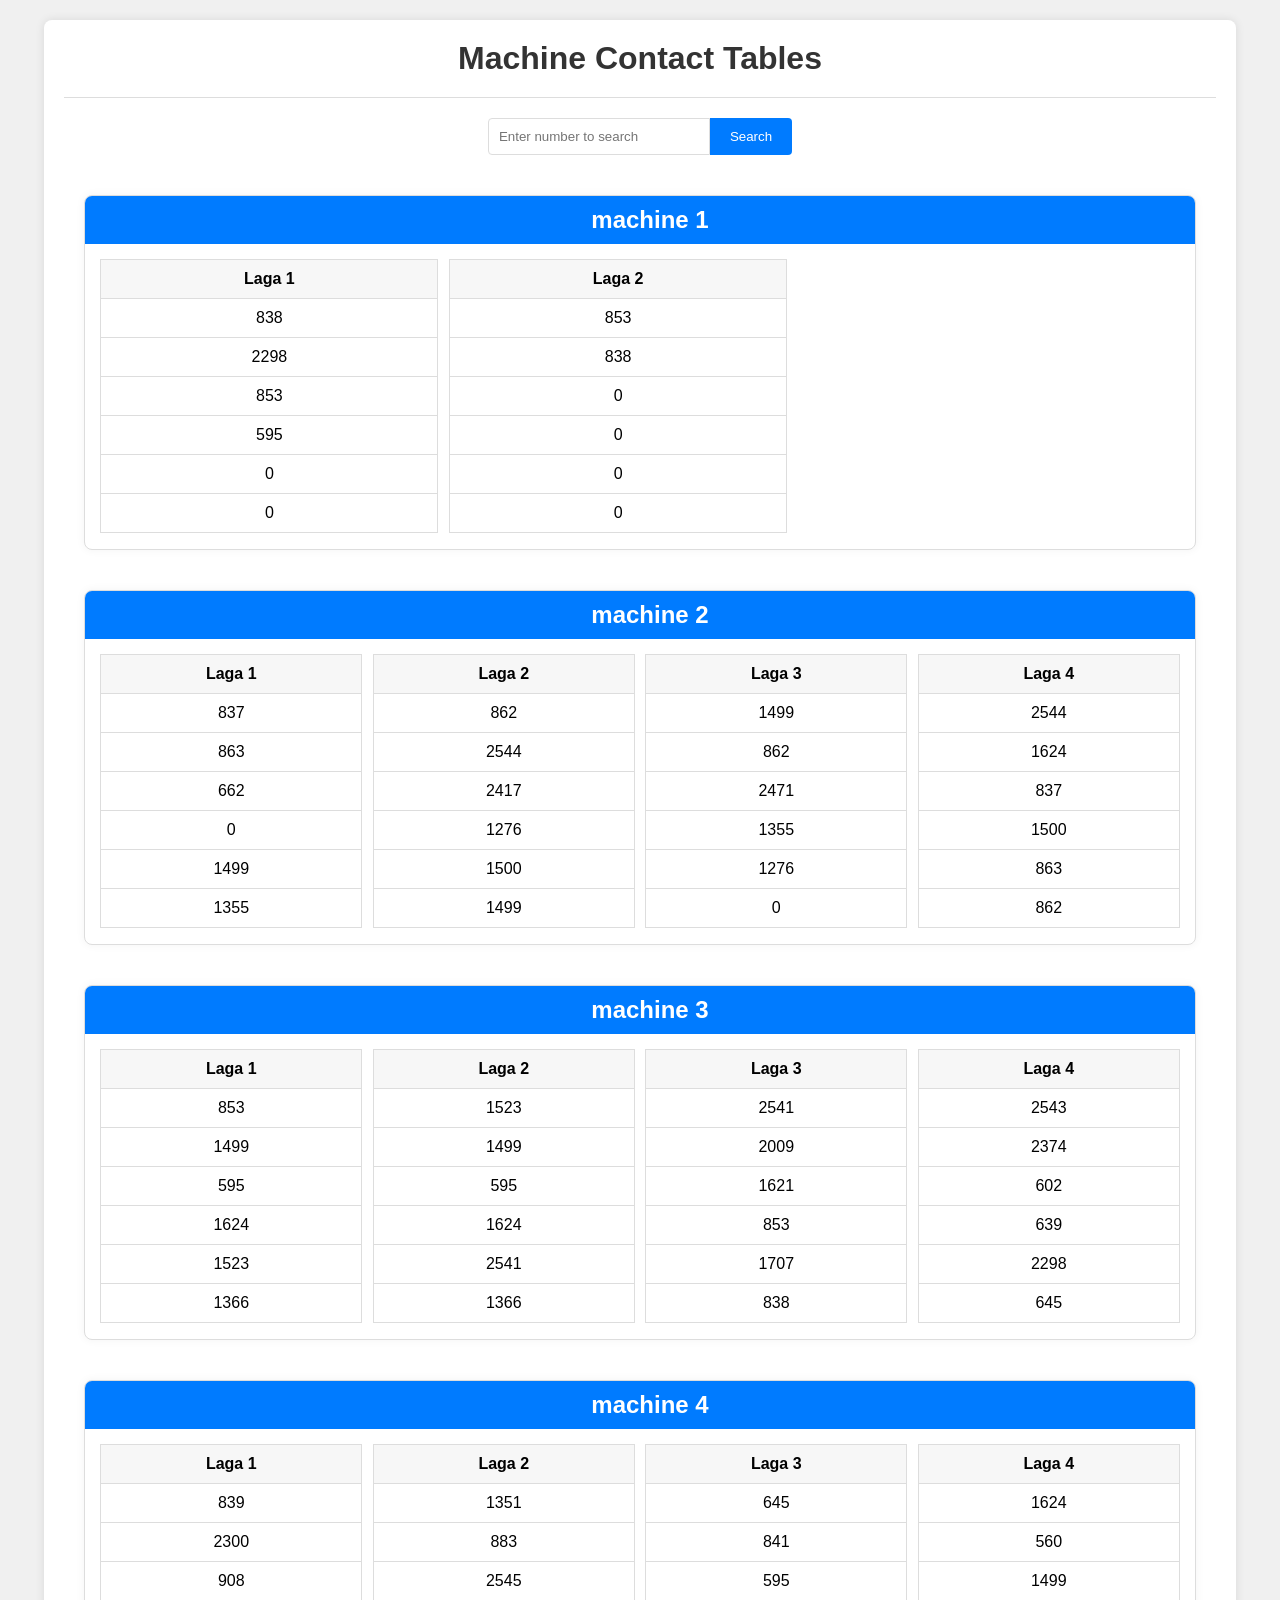
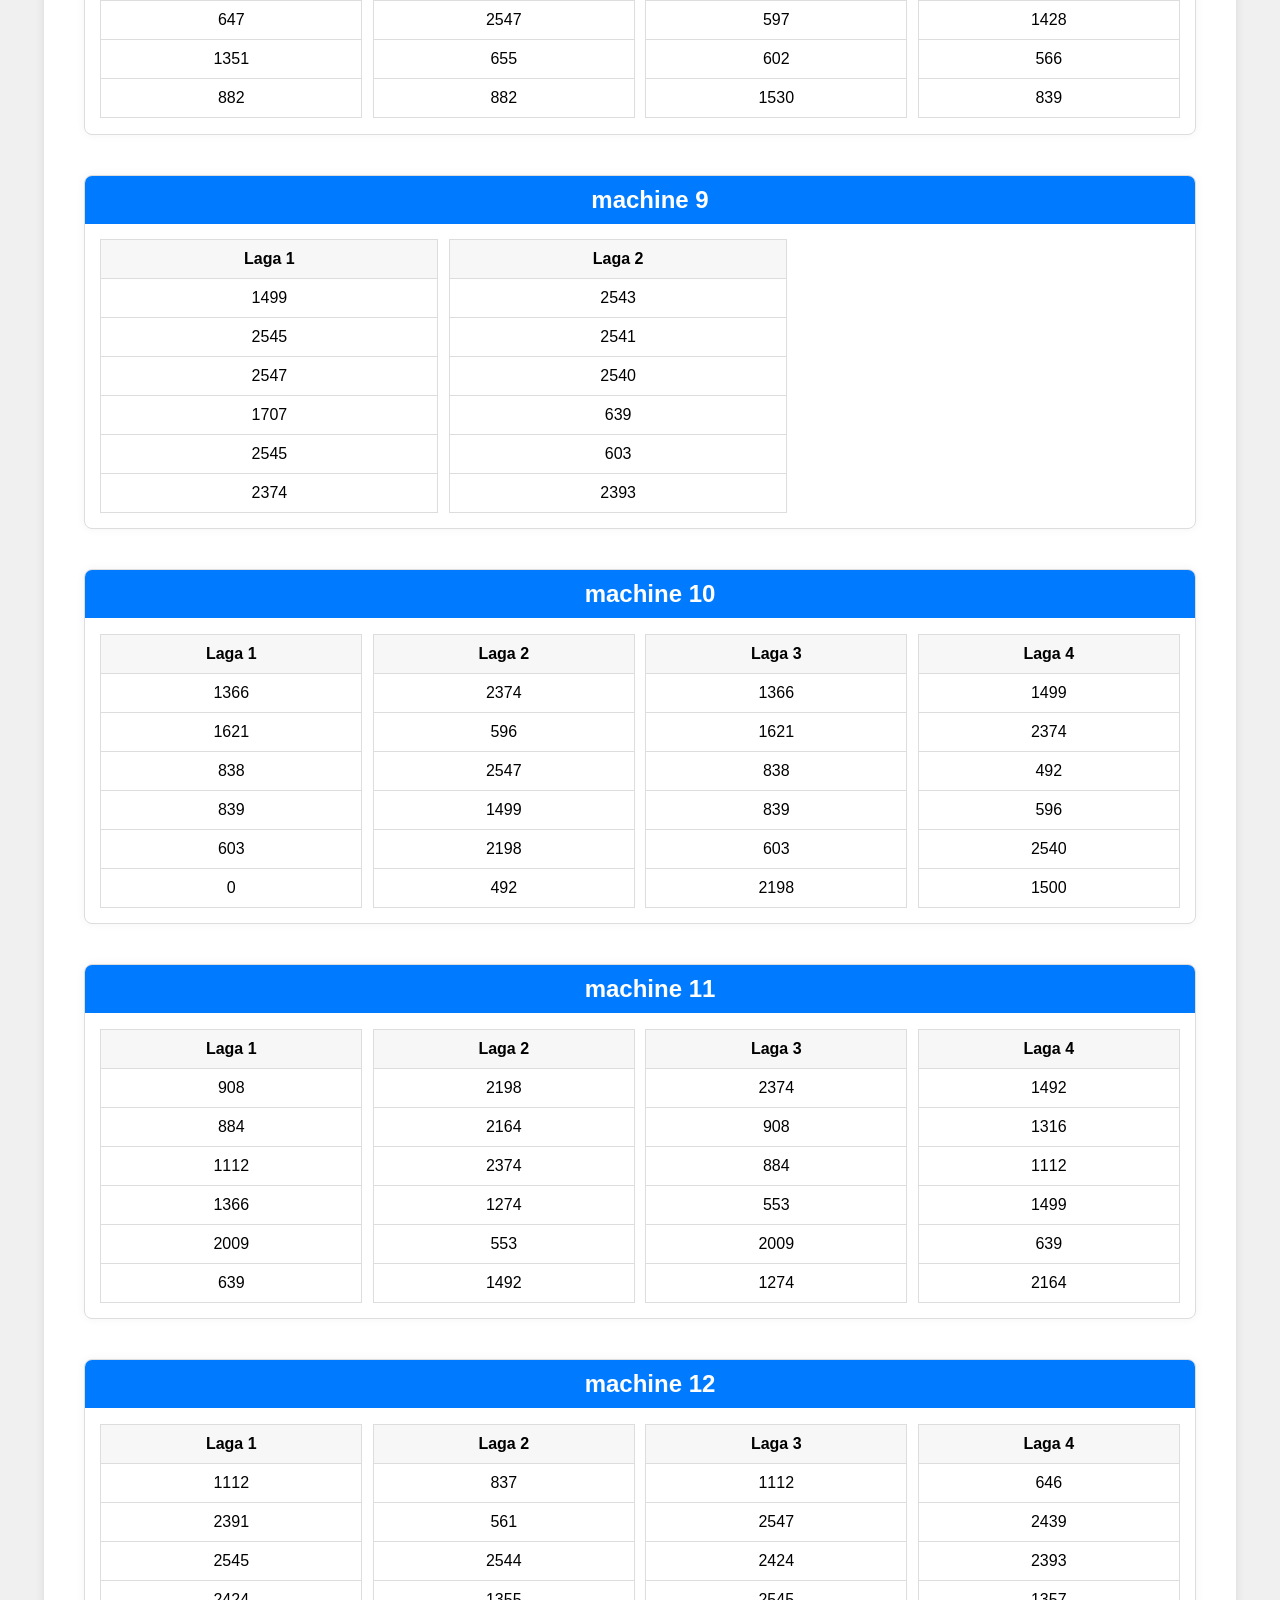
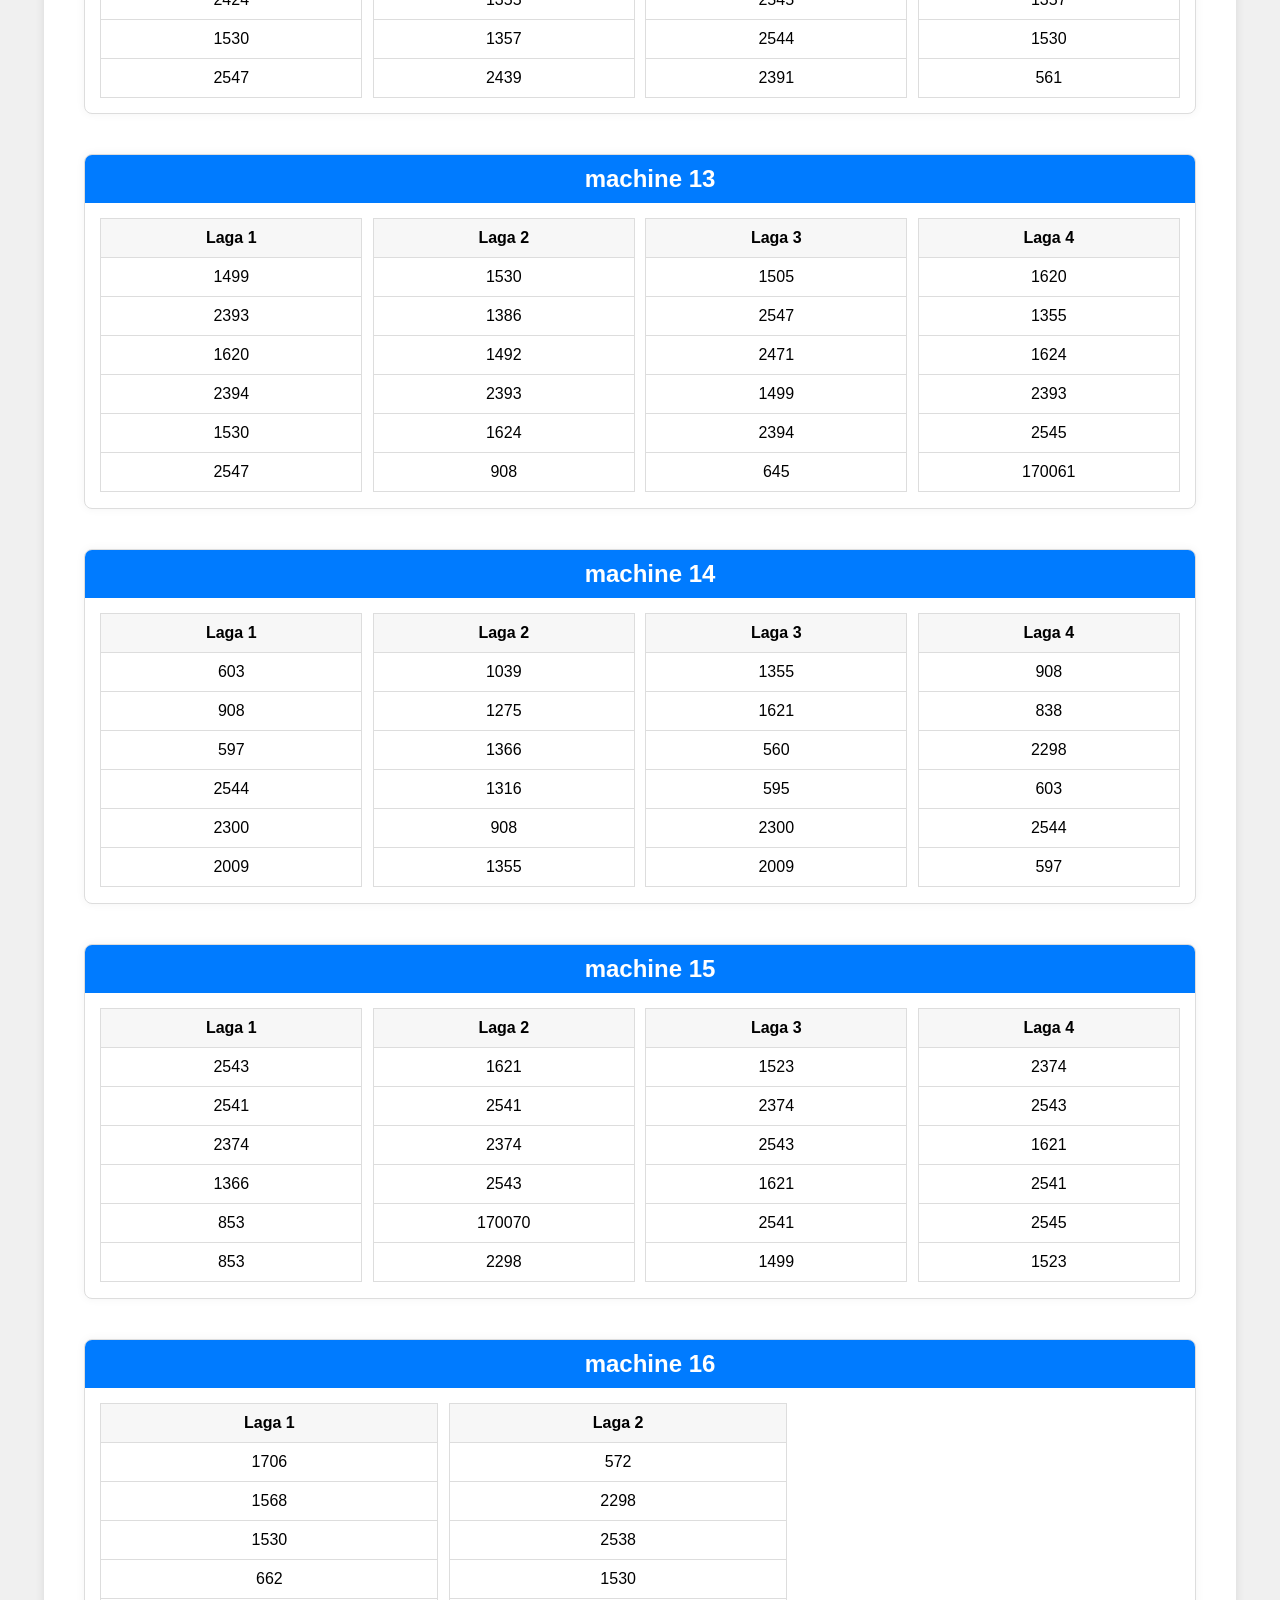
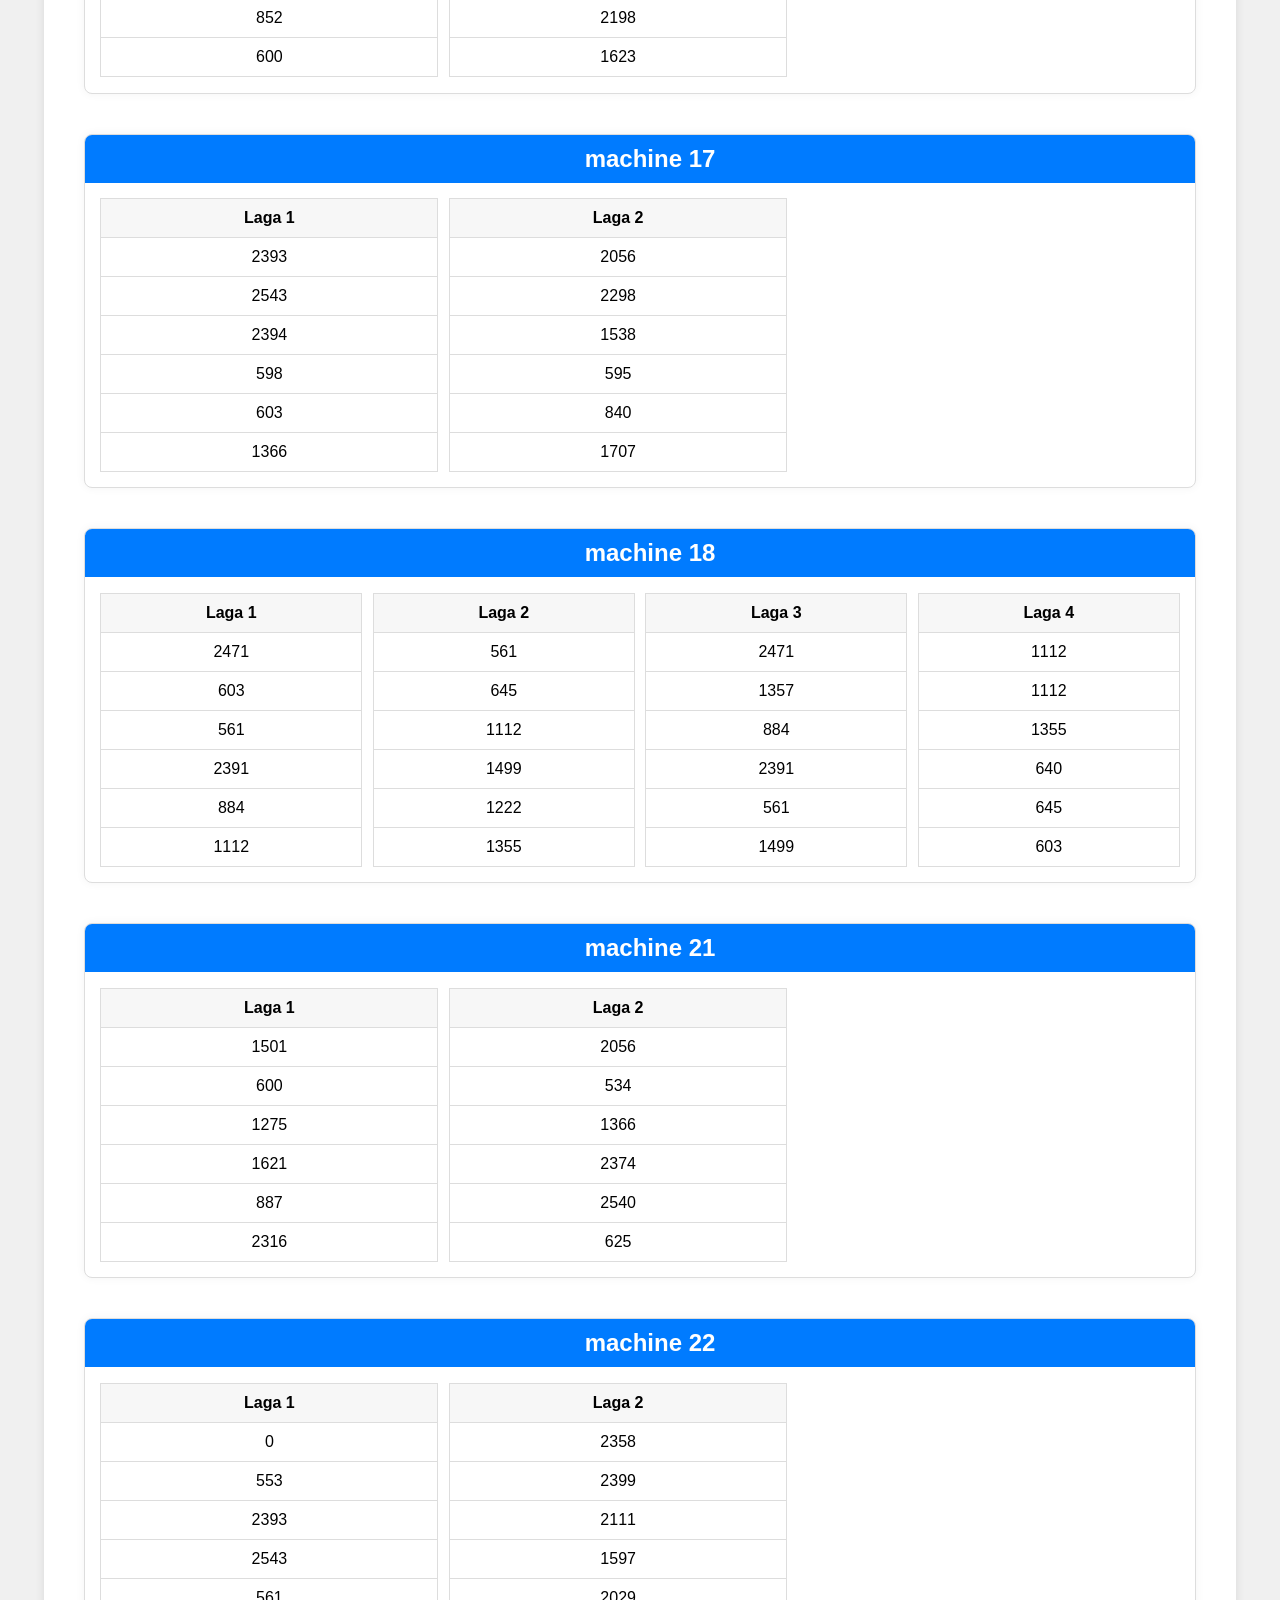
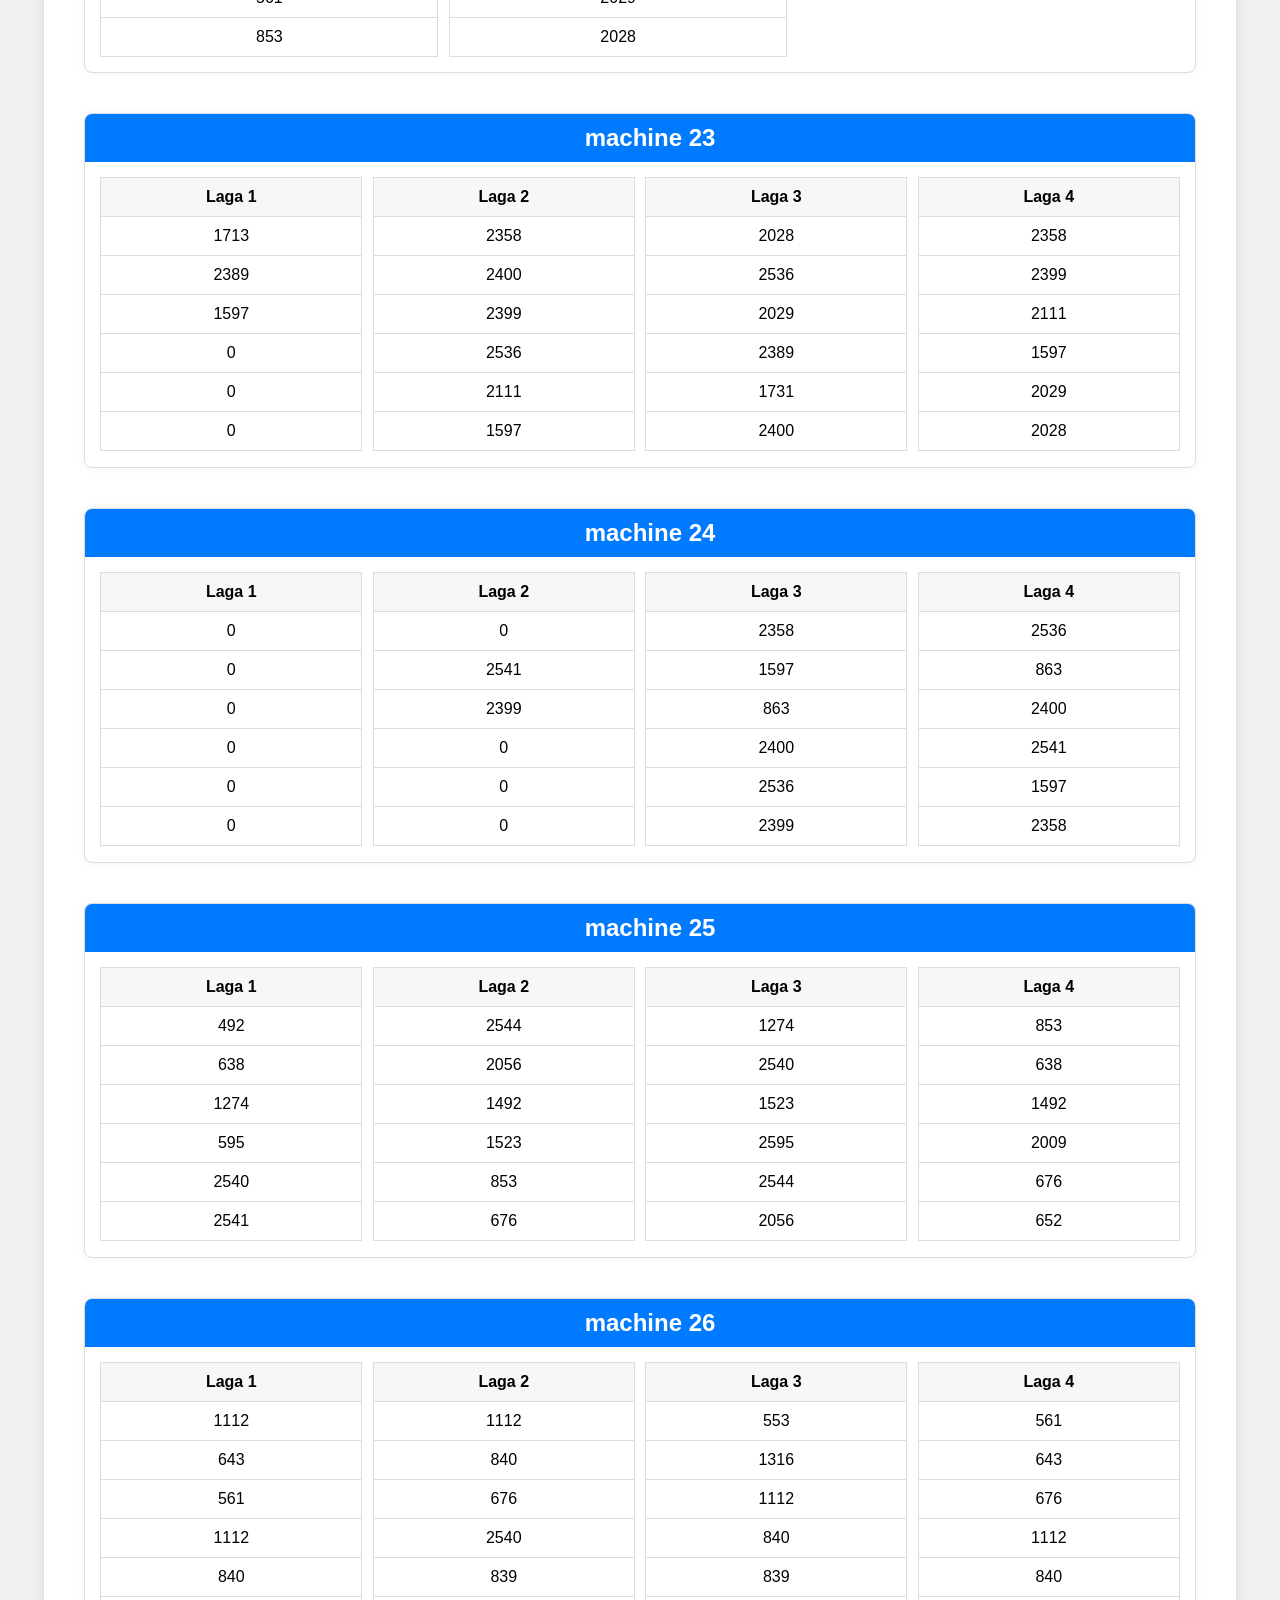
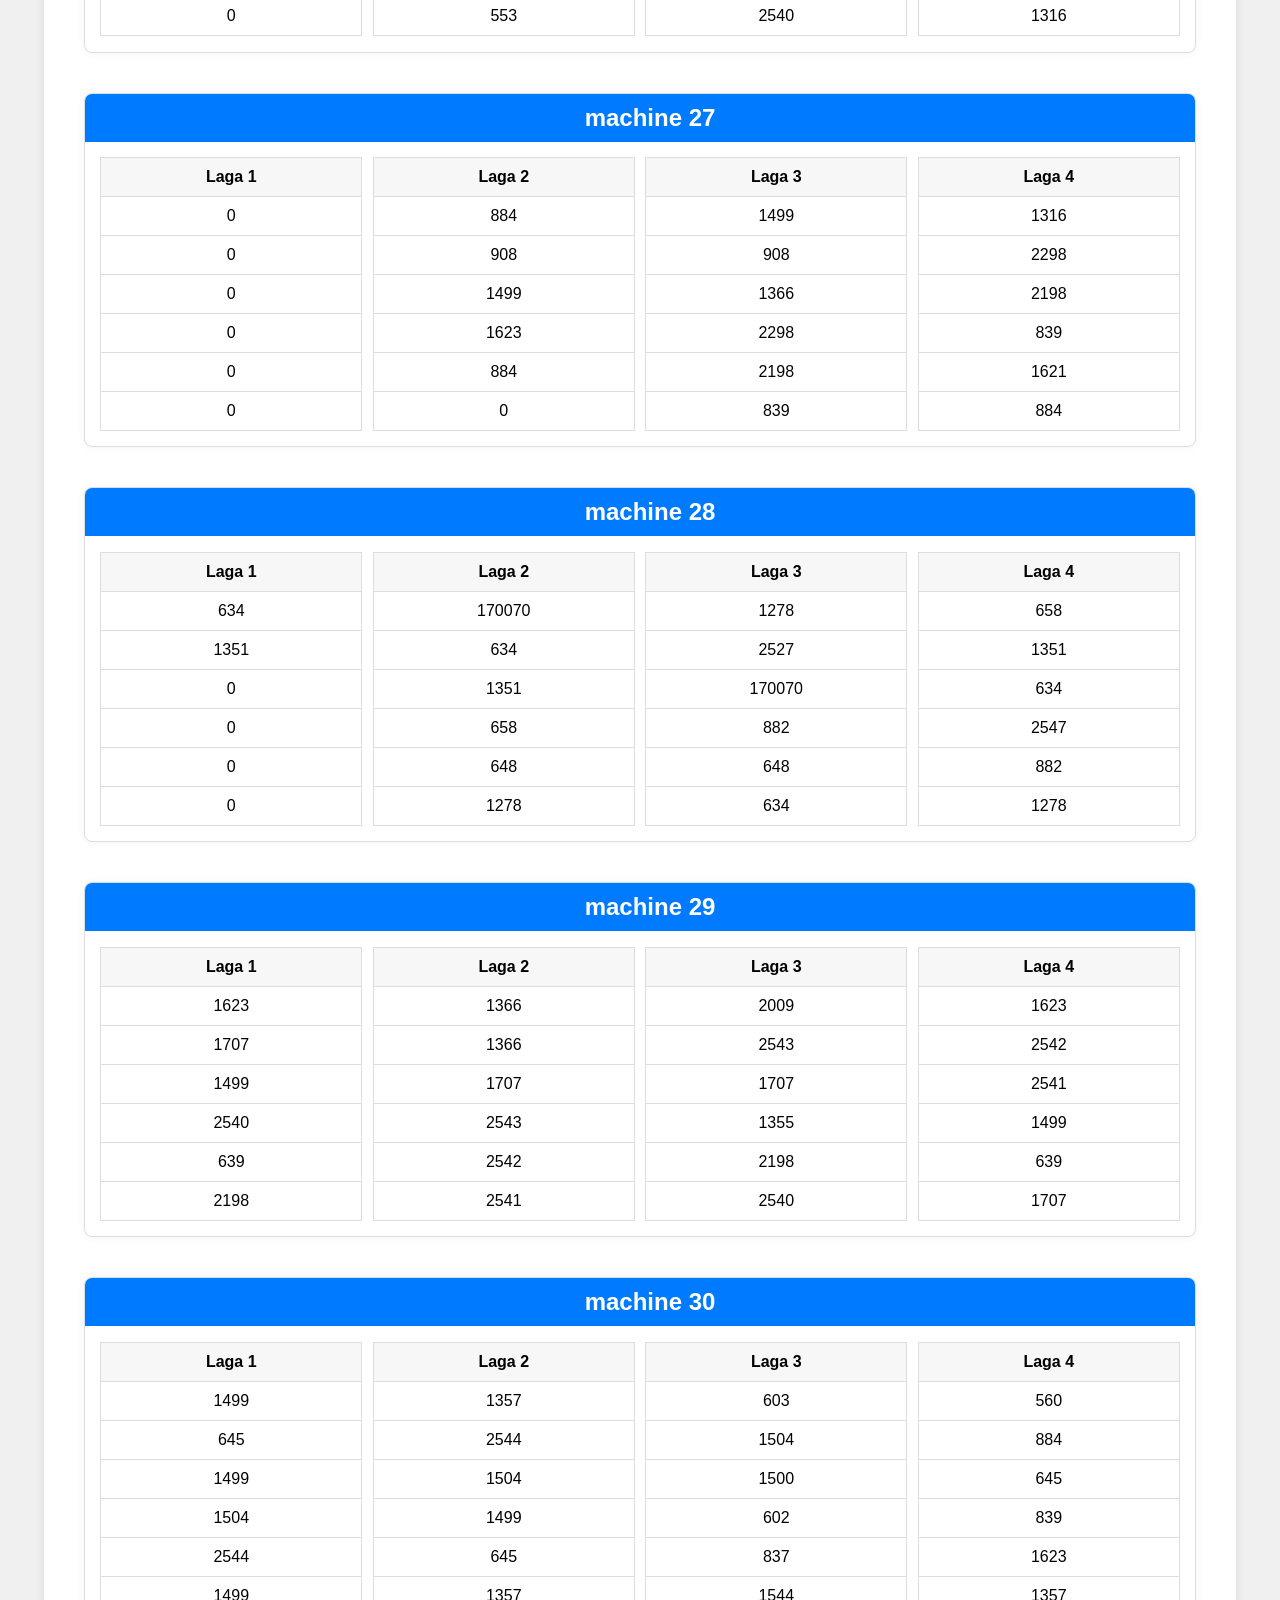
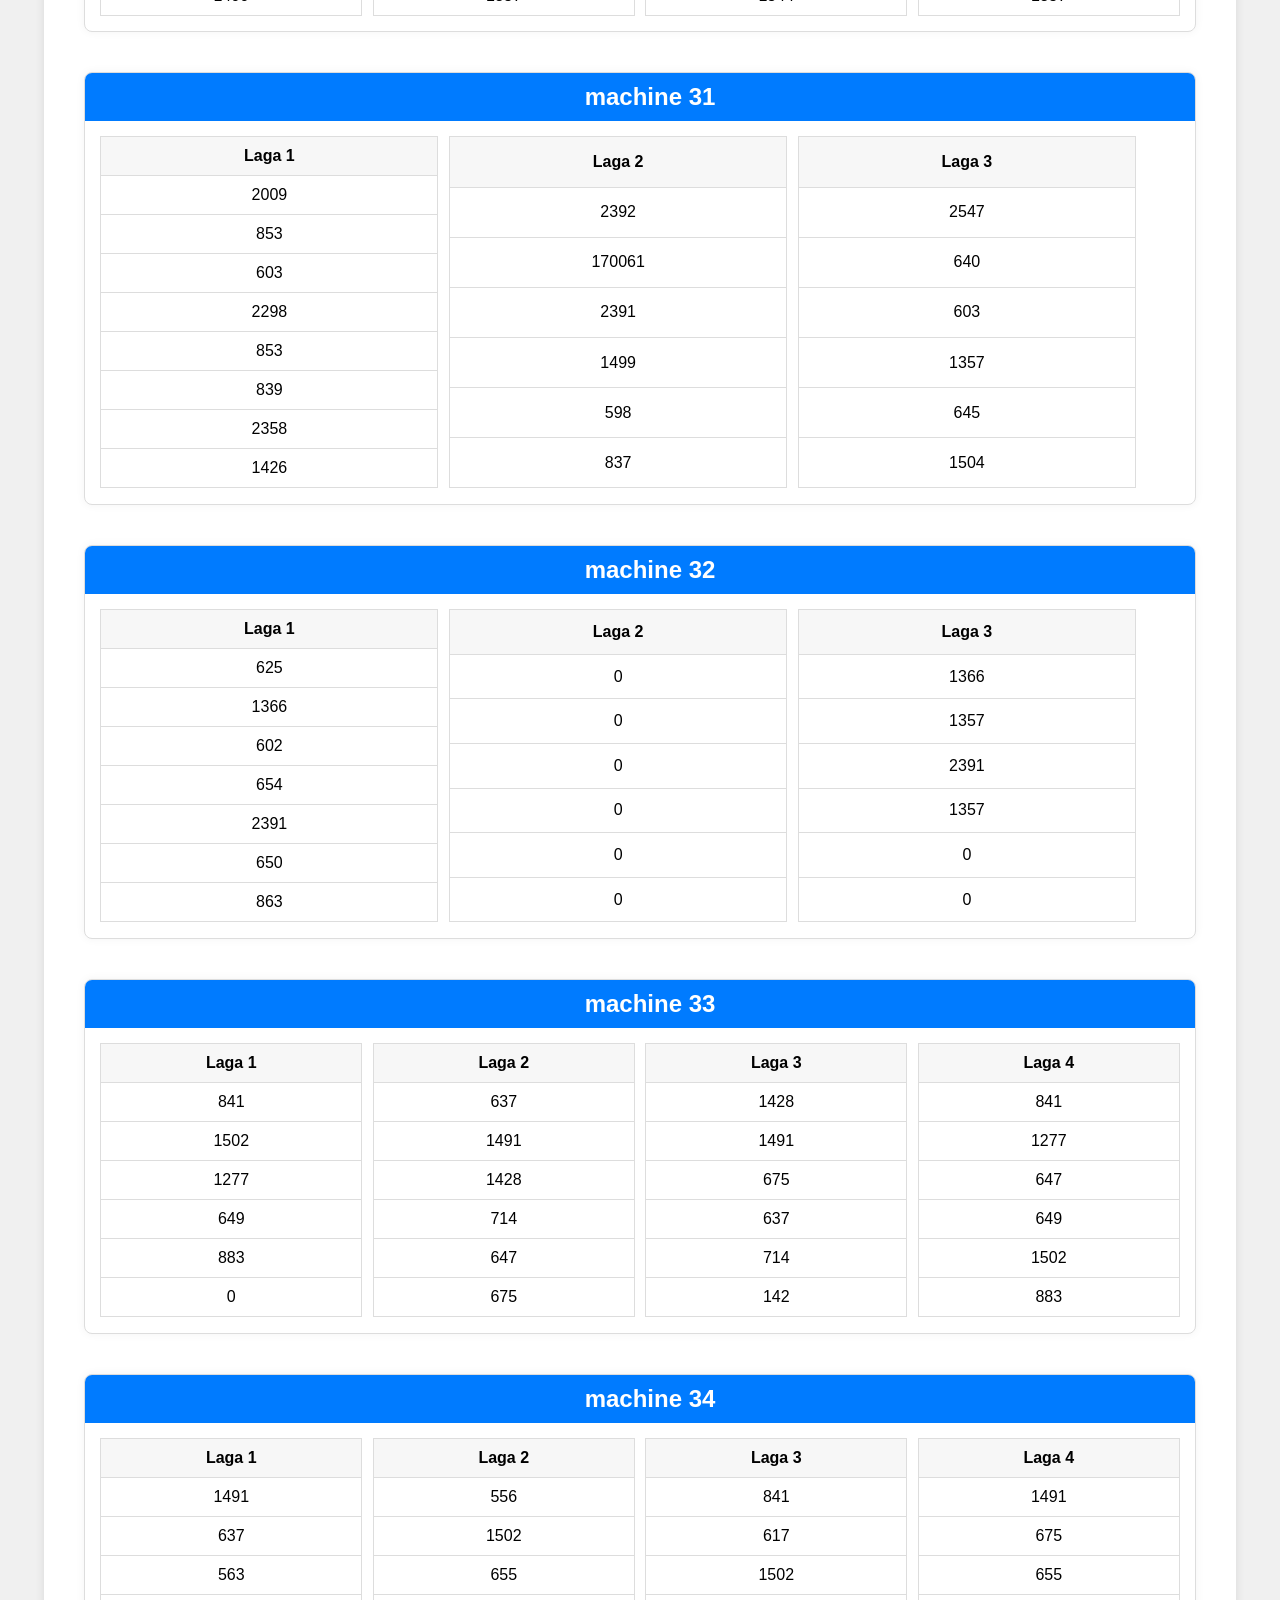
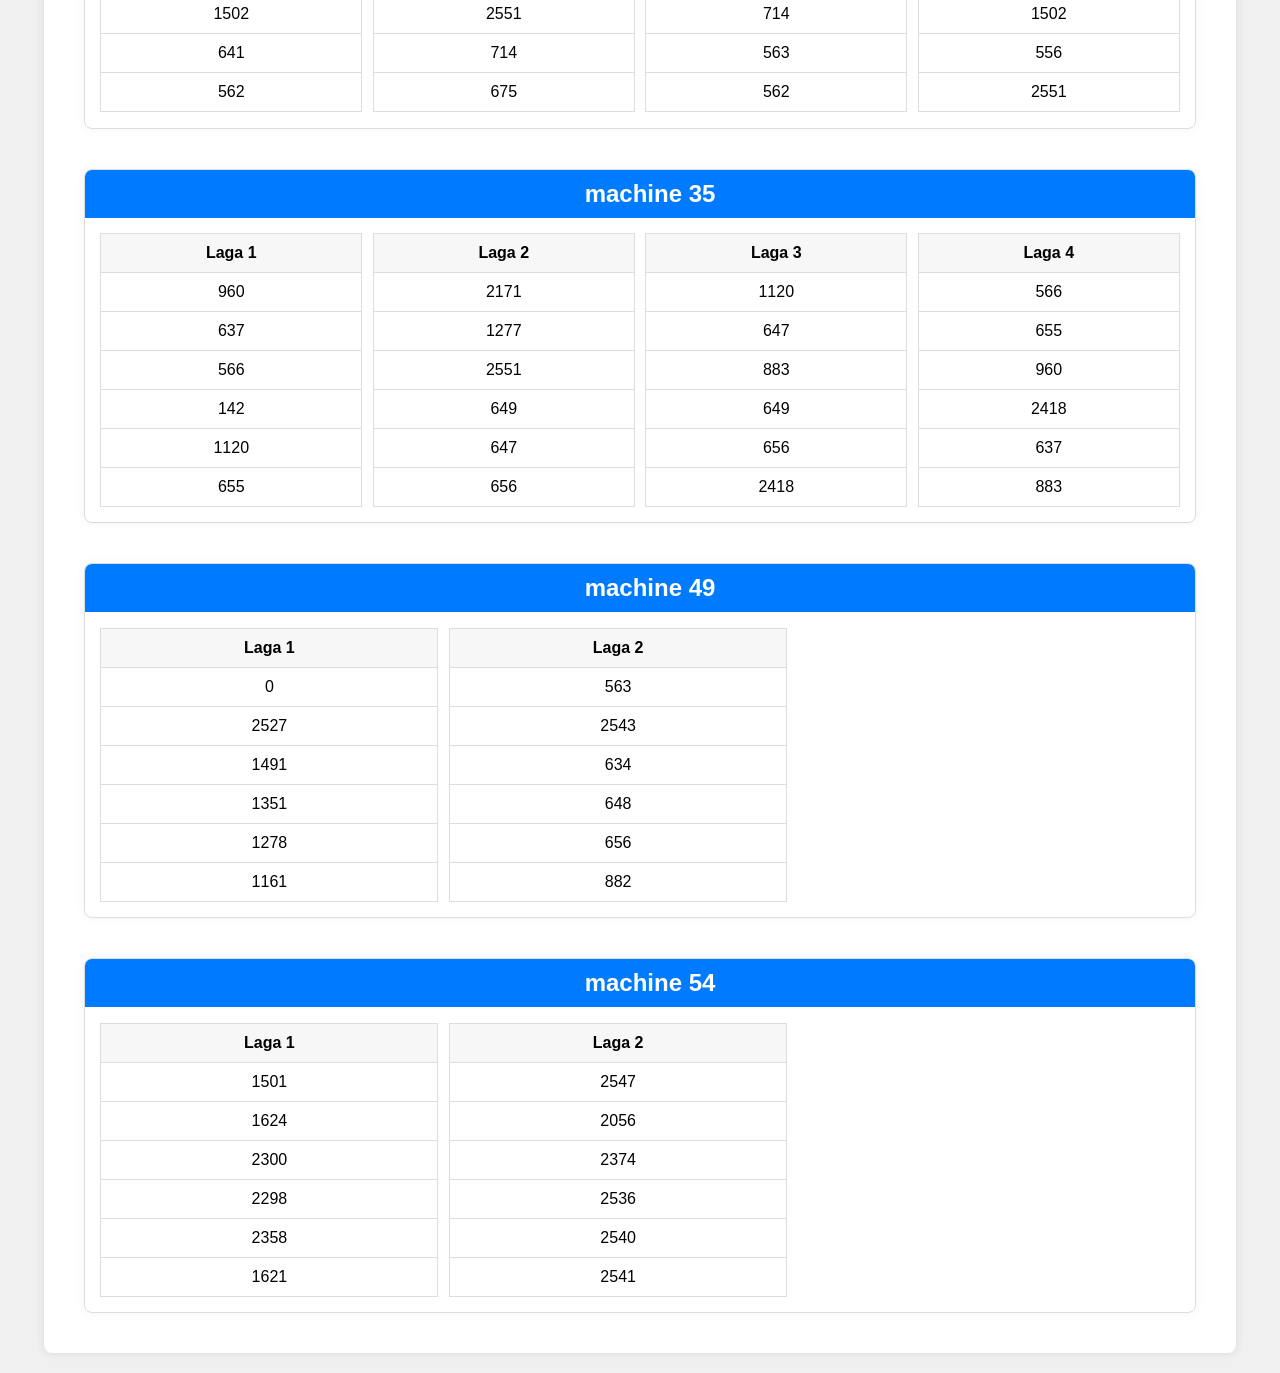
<file: index.html>
<!DOCTYPE html>
<html lang="en">
<head>
    <meta charset="UTF-8">
    <meta name="viewport" content="width=device-width, initial-scale=1.0">
    <link rel="stylesheet" href="contacts.css">
    <title>CONTACT</title>
    
</head>
<body>
    <div class="container">
        <div class="header">
            <h1>Machine Contact Tables</h1>
        </div>
        <div class="search-bar">
            <input type="number" id="search" placeholder="Enter number to search" aria-label="Search Contact">
            <button onclick="search()">Search</button>
        </div>
        <p id="search-result"></p>
        <div class="machine-container" id="machine-container">

            <!-- Machines will be injected here dynamically -->
        </div>
    </div>
    
    <script src="contacts.js"></script>
</body>
</html>
</file>
<file: contacts.css>
body {
    font-family: Arial, sans-serif;
    background-color: #f0f0f0;
    margin: 0;
    padding: 0;
}
.container {
    width: 90%;
    max-width: 1400px; /* Increased max-width */
    margin: 20px auto;
    padding: 20px;
    background-color: #fff;
    box-shadow: 0 0 10px rgba(0, 0, 0, 0.1);
    border-radius: 8px;
}
.header {
    text-align: center;
    padding-bottom: 20px;
    border-bottom: 1px solid #ddd;
}
.header h1 {
    margin: 0;
    font-size: 2em;
    color: #333;
}
.search-bar {
    display: flex;
    justify-content: center;
    margin: 20px 0;
}
.search-bar input[type="number"] {
    width: 200px;
    padding: 10px;
    border: 1px solid #ddd;
    border-radius: 4px 0 0 4px;
    outline: none;
}
.search-bar button {
    padding: 10px 20px;
    border: none;
    background-color: #007BFF;
    color: white;
    border-radius: 0 4px 4px 0;
    cursor: pointer;
}
.search-bar button:hover {
    background-color: #0056b3;
}
.machine-container {
    display: flex;
    flex-wrap: wrap;
    justify-content: space-between; /* Adjusted spacing */
    margin-top: 20px;
}
.machine {
    width: 100%;
    margin: 20px;
    border: 1px solid #ddd;
    border-radius: 8px;
    overflow: hidden;
    background-color: #fff;
    box-shadow: 0 0 10px rgba(0, 0, 0, 0.05);
}
.machineX {
    display: flex;
    justify-content: flex-start; /* Align items to the start */
    padding: 10px;
}
.machine h2 {
    text-align: center;
    background-color: #007BFF;
    color: white;
    margin: 0;
    padding: 10px;
    width: 100%;
}
table {
    width: 31%; /* Adjusted width to fit three tables side by side */
    border-collapse: collapse;
    margin: 0.5%; /* Added margin for spacing */
}
th, td {
    padding: 10px;
    border: 1px solid #ddd;
    text-align: center;
}
th {
    background-color: #f7f7f7;
}
.highlight {
    background-color: red;
    color: white;
}
</file>
